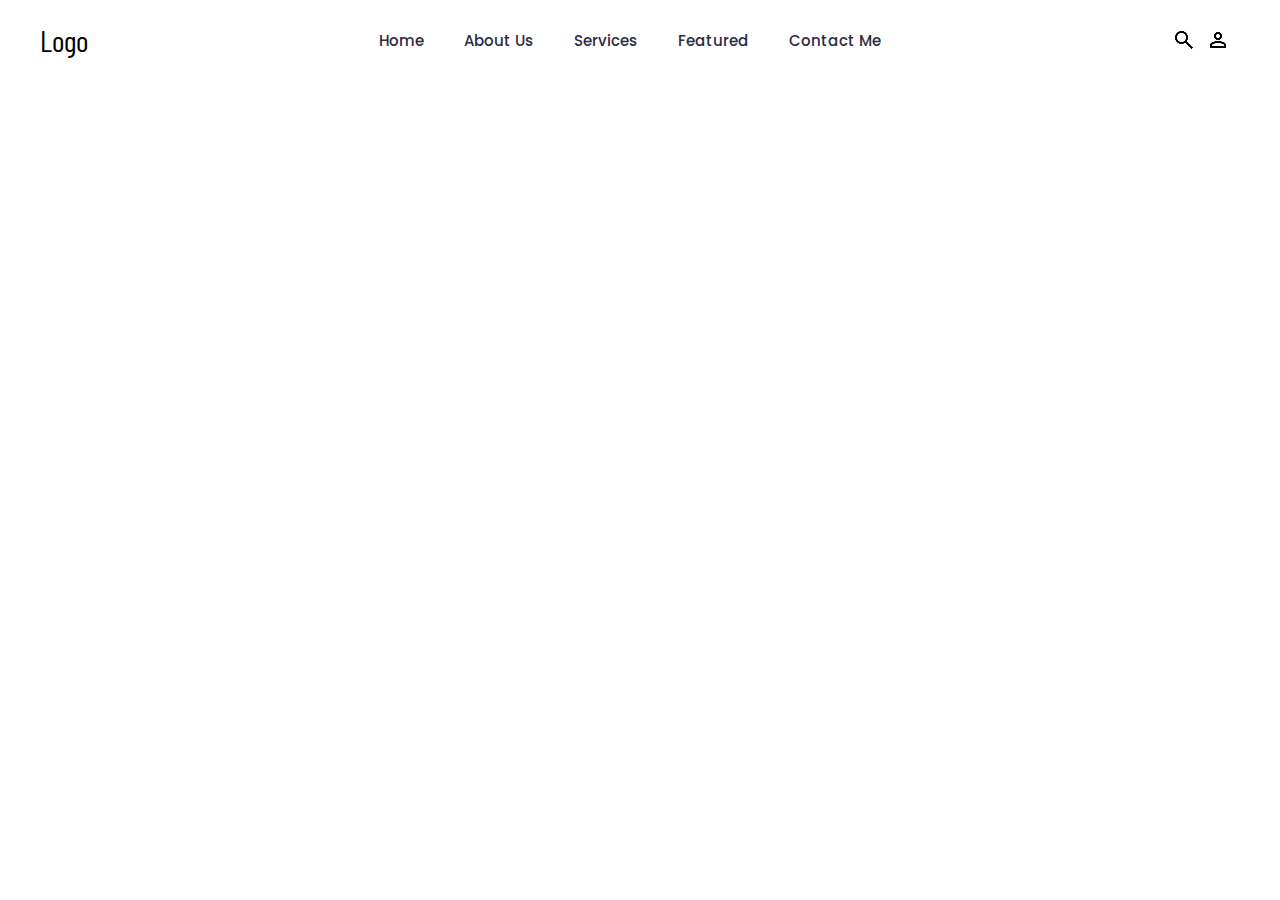
<file: index.html>
<!DOCTYPE html>
<html lang="en">
  <head>
    <meta charset="UTF-8" />
    <meta name="viewport" content="width=device-width, initial-scale=1.0" />
    <link rel="stylesheet" href="/assets/cs/index.css" />
    <title>Index</title>
  </head>
  <body>
    <nav>
      <div class="container navbar">
        <div class="header">
          <p>Logo</p>
        </div>

        <div class="navList">
          <ul class="links">
            <li><a href="#">Home</a></li>
            <li><a href="#">About Us</a></li>
            <li><a href="#">Services</a></li>
            <li><a href="#">Featured</a></li>
            <li><a href="#">Contact Me</a></li>
          </ul>
        </div>

        <div class="wrapper">
          <img src="/assets/images/search_24dp_000000_FILL0_wght400_GRAD0_opsz24.png" alt="">
          <ul>
            <li class="dropdown">
              <img
                src="/assets/images/person_24dp_000000_FILL0_wght400_GRAD0_opsz24.png"
                alt=""
              />
              <ul class="settings">
                <li><a href="/login.html">Sign in</a></li>
                <li><a href="/register.html">Sign up</a></li>
              </ul>
            </li>
          </ul>
          <ul>
             <li>
              <img src="/assets/images/menu_24dp_000000_FILL0_wght400_GRAD0_opsz24.png" alt="" class="sidebar">
             </li>
          </ul>
         
        </div>
      </div>
    </nav>
  </body>
</html>
</file>
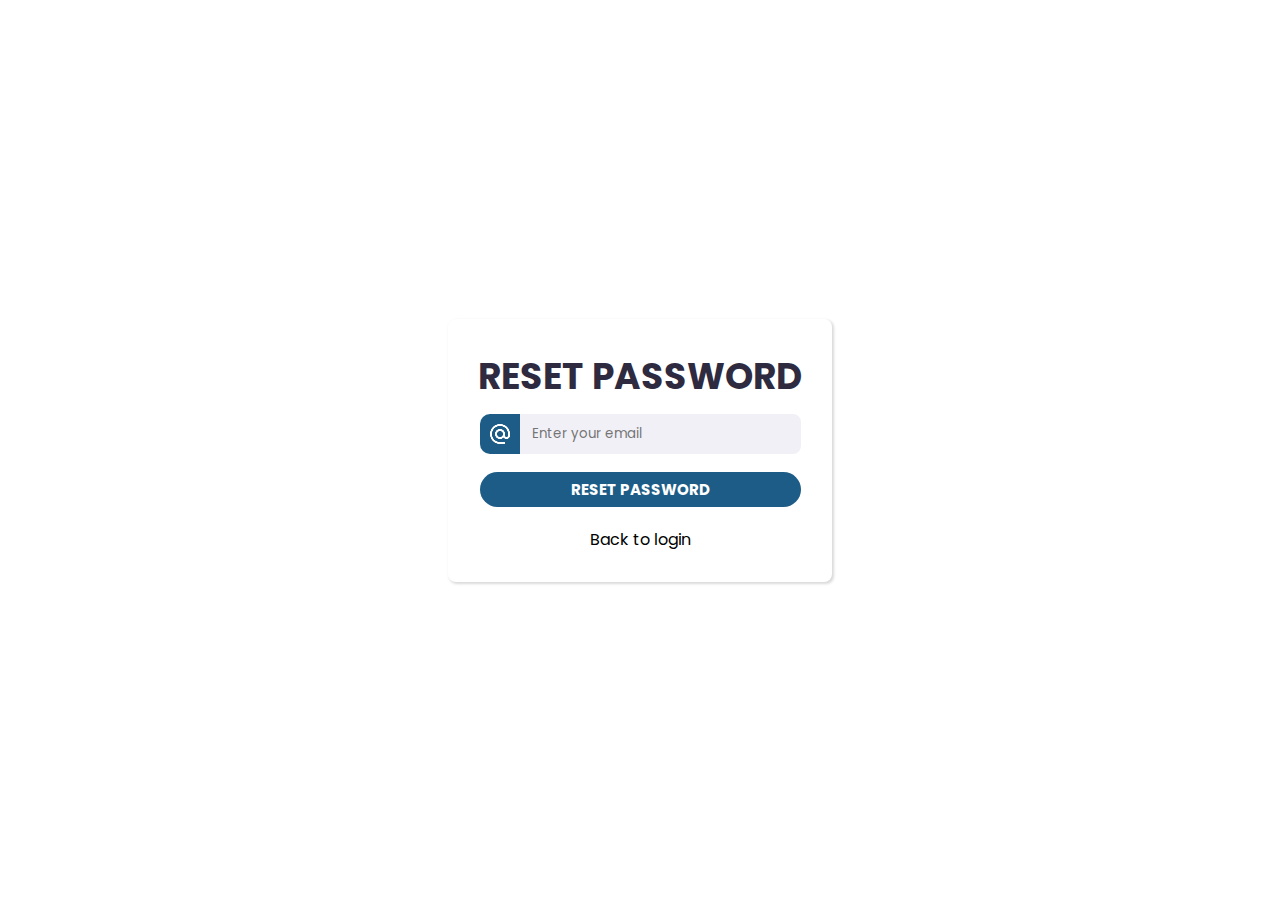
<file: forgetpassword.html>
<!DOCTYPE html>
<html lang="en">
<head>
    <meta charset="UTF-8">
    <meta name="viewport" content="width=device-width, initial-scale=1.0">
    <link rel="stylesheet" href="/assets/cs/resetPassword.css">
    <title>Reset Password</title>
</head>
<body>
    <div class="container">
        <div class="reset">
            <div class="header">
                <h1>
                    Reset Password
                </h1>
            </div>
            <form>
                <div class="input">
                    <label for="email-input"><img src="./assets/images/alternate_email_24dp_FFFFFF_FILL0_wght400_GRAD0_opsz24.png" alt=""></label>
                    <input type="email" id="email-input" placeholder="Enter your email">
                </div>
                <button type="submit">Reset Password</button>

                <p><a href="/login.html">Back to login</a></p>
            </form>
        </div>
    </div>
</body>
</html>
</file>
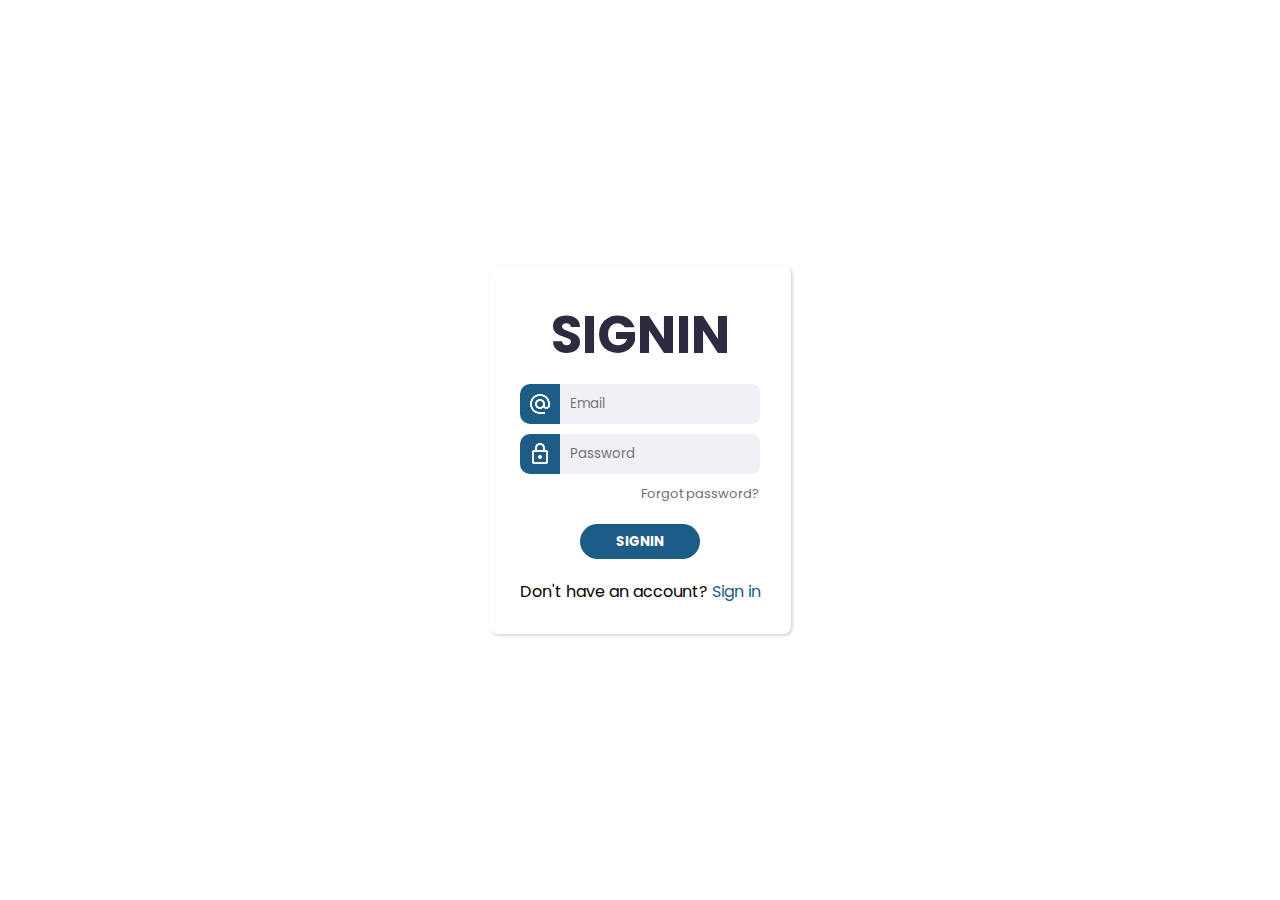
<file: login.html>
<!DOCTYPE html>
<html lang="en">
<head>
    <meta charset="UTF-8">
    <meta name="viewport" content="width=device-width, initial-scale=1.0">
    <link rel="stylesheet" href="/assets/cs/login.css">
    <title>Login</title>
</head>
<body>
    <div class="container">
        <div class="login">
            <div class="header">
                <h1>SIGNIN</h1>
            </div>
            <form>
                <div class="input">
                    <label for="email-input"><img src="./assets/images/alternate_email_24dp_FFFFFF_FILL0_wght400_GRAD0_opsz24.png" alt=""></label>
                    <input type="email" id="email-input" placeholder="Email">
                </div>
                <div class="input">
                    <label for="password-input"><img src="./assets/images/lock_24dp_FFFFFF_FILL0_wght400_GRAD0_opsz24.png" alt=""></label>
                    <input type="password" id="password-input" placeholder="Password">
                </div>
                <p class="forget"><a href="/forgetpassword.html">Forgot password?</a></p>
                

                <button type="submit">SIGNIN</button>
            </form>

            <p>Don't have an account? <a href="./register.html">Sign in</a></p>
        </div>
    </div>
</body>
</html>
</file>
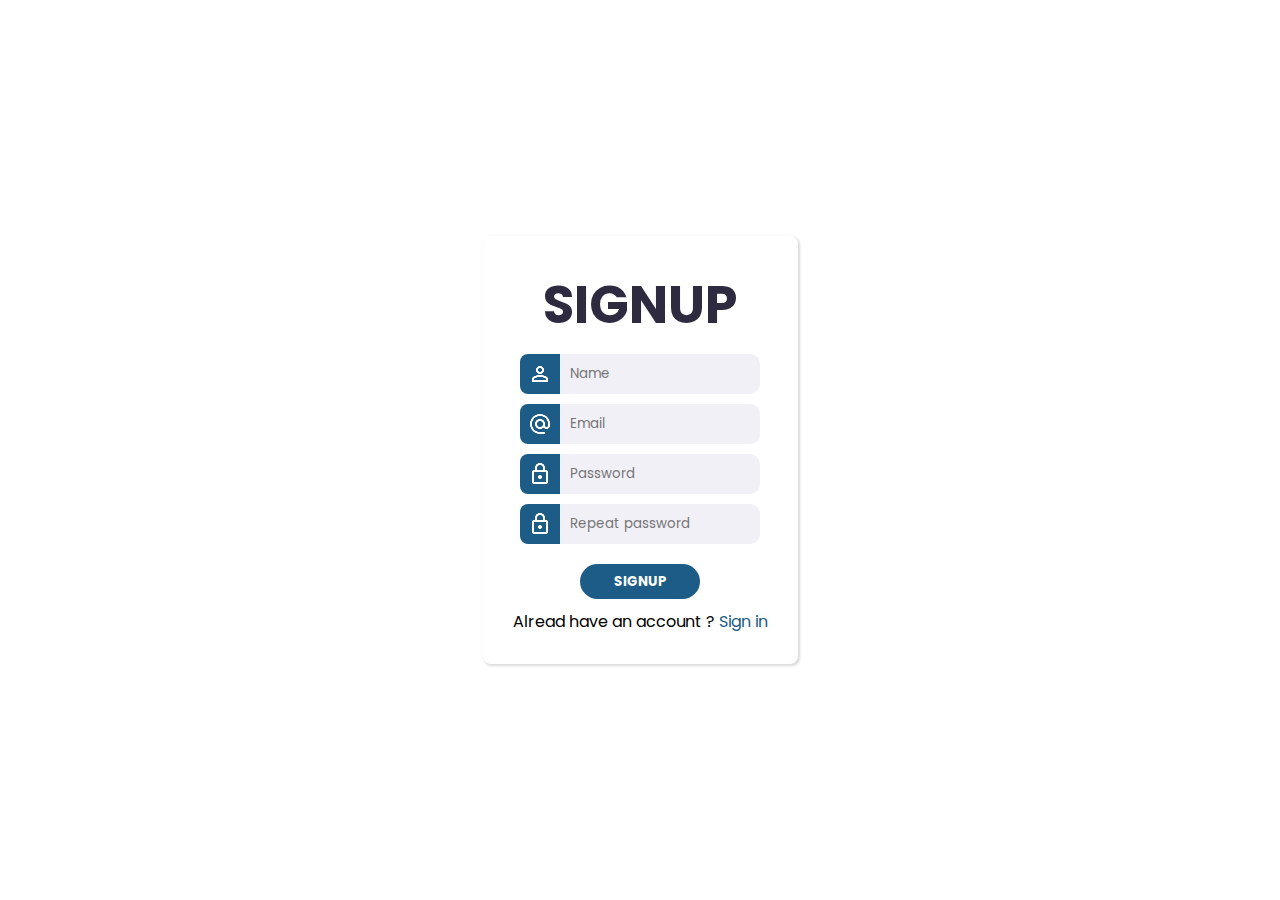
<file: register.html>
<!DOCTYPE html>
<html lang="en">
  <head>
    <meta charset="UTF-8" />
    <meta name="viewport" content="width=device-width, initial-scale=1.0" />
    <link rel="stylesheet" href="/assets/cs/register.css" />
    <title>Register</title>
  </head>
  <body>
    <div class="container">
        <div class="register_area">
        <div class="header">
          <h1>SIGNUP</h1>
        </div>
        <form>
          <div class="input">
            <label for="name-input"
              ><img
                src="./assets/images/person_24dp_FFFFFF_FILL0_wght400_GRAD0_opsz24.png"
                alt=""
            /></label>
            <input type="text" placeholder="Name" id="name-input" />
          </div>
          <div class="input">
            <label for="email-input"
              ><img
                src="./assets/images/alternate_email_24dp_FFFFFF_FILL0_wght400_GRAD0_opsz24.png"
                alt=""
            /></label>
            <input
              type="email"
              placeholder="Email"
              id="email-input"
            />
          </div>

          <div class="input">
            <label for="password-input"
              ><img
                src="./assets/images/lock_24dp_FFFFFF_FILL0_wght400_GRAD0_opsz24.png"
                alt=""
            /></label>
            <input
              type="password"
              placeholder="Password"
              id="password"
            />
          </div>

          <div class="input">
            <label for="confirmPassword-input"
              ><img
                src="./assets/images//lock_24dp_FFFFFF_FILL0_wght400_GRAD0_opsz24.png"
                alt=""
            /></label>
            <input
              type="password"
              placeholder="Repeat password"
              id="confirmPassword"
            />
          </div>

          <button class="button" type="submit">SIGNUP</button>

          <p>Alread have an account ? <a href="/login.html">Sign in</a></p>
        </form>
      </div>
    </div>
      
   
  </body>
</html>
</file>
<file: assets/cs/index.css>
@import url('https://fonts.googleapis.com/css2?family=Barlow+Condensed:ital,wght@0,100;0,200;0,300;0,400;0,500;0,600;0,700;0,800;0,900;1,100;1,200;1,300;1,400;1,500;1,600;1,700;1,800;1,900&family=Poppins:ital,wght@0,100;0,200;0,300;0,400;0,500;0,600;0,700;0,800;0,900;1,100;1,200;1,300;1,400;1,500;1,600;1,700;1,800;1,900&display=swap');

:root{
    --text-color:#2e2b41;
    --accent-color:#1c5c86;
    --base-color:white;
}
a{
    text-decoration: none;

}
*{
    margin: 0;
    padding: 0;
    box-sizing: border-box;
}
ul{
    list-style: none;
}
.container{
    max-width: 1200px;
    margin: 0 auto;
    height: 80px;
}
.navbar{
    display: flex;
    justify-content: space-between;
    align-items:center;
}
.header{
   font-family: "Barlow Condensed", sans-serif;
   font-size: 30px;
}
.links{
    gap: 40px;
    display: flex;
   
}

.links li a {
    font-size: 15px;
    color:var(--text-color);
    font-family: Poppins , sans-serif;
    transition: 150ms ease;
    font-weight: 500;
}
.links a:hover{
    color: var(--accent-color);
}

.wrapper{
    display: flex;
    gap: 10px;
}
.wrapper img{
    cursor: pointer;
}

.dropdown{
    display: flex;
    flex-direction: column;
    align-items: center;
    position: relative;
}
.settings{
    background-color:rgb(0, 0, 0);
    width: 120px;
    border-radius: 4px;
    position: absolute;
    top: 100%;
    padding:10px;
    display: flex;
    flex-direction: column;
    gap: 6px;
    opacity: 0;
    transform: translateY(-10px);
    visibility: hidden;

    transition: 
        opacity 0.5s ease,
        transform 0.5s cubic-bezier(0.22, 1, 0.36, 1);
}
.settings a{
    color: var(--base-color);
    transition: 150ms ease;
    font-family: 'Trebuchet MS', 'Lucida Sans Unicode', 'Lucida Grande', 'Lucida Sans', Arial, sans-serif;
}
.settings a:hover{
    border-bottom: 1px solid var(--base-color);
    
}
.dropdown:hover .settings{
    opacity: 1;
    transform: translateY(0);
    visibility: visible;
}
.wrapper .sidebar{
    display: none;
}

@media  screen and (max-width:768px) {
    .navbar{
        padding: 40px;
    }
    .navList{
        display: none;
    }
    .wrapper .sidebar{
        display: block;
    }
}
</file>
<file: assets/cs/login.css>
@import url('https://fonts.googleapis.com/css2?family=DM+Sans:ital,opsz,wght@0,9..40,100..1000;1,9..40,100..1000&family=Poppins:ital,wght@0,100;0,200;0,300;0,400;0,500;0,600;0,700;0,800;0,900;1,100;1,200;1,300;1,400;1,500;1,600;1,700;1,800;1,900&display=swap');


:root{
    --text-color:#2e2b41;
    --accent-color:#1c5c86;
    --base-color:white;
    --input-color:#f1f0f7;
}
*{
    margin: 0;
    padding: 0;
    box-sizing: border-box;
}
body{
    font-family: Poppins,sans-serif;
    text-align: center;
}

.container{
    height: 100vh;
    display: flex;
    justify-content: center;
    align-items: center;
}
.login{
    display: flex;
    flex-direction: column;
    justify-content: center;
    align-items: center;
    padding: 30px;
    box-shadow: rgba(0, 0, 0, 0.15) 1.95px 1.95px 2.6px;
    border-radius: 8px;
    gap: 10px;
}
.header{
    font-size: 26px;
    color: var(--text-color);
    text-transform: uppercase;
}
form{
    display: flex;
    flex-direction: column;
    align-items: center;
    justify-content: center;
    gap: 10px;
}
form > div{
    display: flex;
    align-items: center;

}
label{
    height: 40px;
    width: 40px;
    background-color: var(--accent-color);
    display: flex;
    align-items: center;
    justify-content: center;
    flex-shrink: 0;
    border-radius: 10px 0 0 10px;
}
input{
    width: 200px;
    height: 40px;
    padding: 10px;
    background-color: var(--input-color);
    border: var(--input-color);
    border-radius: 0 8px 8px 0;
    transition: 150ms ease;
    font-family: inherit;
}
input:hover{
    border: 2px solid var(--accent-color);
}
input:focus{
    outline: none;
    border-color: var(--text-color);
}
div:has(input:focus) > label{
    background-color: var(--text-color);
}
button{
    width: 120px;
    height: 35px;
    border-radius: 50px;
    border: none;
    background-color: var(--accent-color);
    color: var(--base-color);
    font-family: Poppins, sans-serif;
    font-weight: bold;
    margin-top: 10px;
    cursor: pointer;
    transition: 0.3s ease;
}
button:hover{
    background-color: var(--text-color);
}
p{
    margin-top: 10px;
}
p a{
    text-decoration: none;
    color: var(--accent-color);
}
p a:hover{
color: var(--text-color);
}
.forget{
    align-self: flex-end;
    font-size: 13px;
    opacity: 0.7;
    margin: 0;
}
.forget a{
    color: var(--text-color);
}
</file>
<file: assets/cs/register.css>
@import url('https://fonts.googleapis.com/css2?family=DM+Sans:ital,opsz,wght@0,9..40,100..1000;1,9..40,100..1000&family=Poppins:ital,wght@0,100;0,200;0,300;0,400;0,500;0,600;0,700;0,800;0,900;1,100;1,200;1,300;1,400;1,500;1,600;1,700;1,800;1,900&display=swap');


:root{
    --text-color:#2e2b41;
    --accent-color:#1c5c86;
    --base-color:white;
    --input-color:#f1f0f7;
}

*{
    margin: 0;
    padding: 0;
    box-sizing: border-box;
}

body{
font-family: Poppins,sans-serif;
text-align: center;
}

.container{
    height: 100vh;
    display: flex;
    justify-content: center;
    align-items: center;
}
.register_area{
    display: flex;
    flex-direction: column;
    justify-content: center;
    align-items: center;
    padding: 30px;
    border-radius: 8px;
    box-shadow: rgba(0, 0, 0, 0.15) 1.95px 1.95px 2.6px;
    gap: 10px;
}
.header{
    color: var(--text-color);
    text-transform: uppercase;
    font-size: 26px;
}
form{
    display: flex;
    flex-direction: column;
    gap: 10px;
    align-items: center;
    justify-content: center;
}
form > div{
    display: flex;
    justify-content: center;
}
label{
    background-color: var(--accent-color);
    width: 40px;
    height: 40px;
    display: flex;
    align-items: center;
    justify-content: center;
    color: var(--input-color);
    border-radius:8px 0 0 8px;
    flex-shrink: 0;
}
form input{
    width: 200px;
    height: 40px;
    border: var(--input-color);
    background-color: var(--input-color);
    padding: 10px;
    font-family: inherit;
    border-radius: 0 10px 10px 0;
    transition: 150ms ease;
}
form input:hover{
    border: 2px solid var(--accent-color);
}
form input:focus{
    outline: none;
    border-color: var(--text-color);
}
div:has(input:focus) > label{
    background-color: var(--text-color);  
}

.button{
    margin-top: 10px;
    width: 120px;
    height: 35px;
    font-family:inherit;
    font-weight: bold;
    border: none;
    background-color: var(--accent-color);
    color: var(--base-color);
    border-radius:50px;
    cursor: pointer;
    transition: 0.3s ease;
}
.button:hover{
background-color: var(--text-color);
}
p a{
    text-decoration: none;
    color: var(--accent-color);
    font-family: Poppins, sans-serif;
    transition: 0.3 ease;
}
p a:hover{
color: var(--text-color);
}
</file>
<file: assets/cs/resetPassword.css>
@import url('https://fonts.googleapis.com/css2?family=DM+Sans:ital,opsz,wght@0,9..40,100..1000;1,9..40,100..1000&family=Poppins:ital,wght@0,100;0,200;0,300;0,400;0,500;0,600;0,700;0,800;0,900;1,100;1,200;1,300;1,400;1,500;1,600;1,700;1,800;1,900&display=swap');

:root{
    --text-color:#2e2b41;
    --accent-color:#1c5c86;
    --base-color:white;
    --input-color:#f1f0f7;
}

*{
    margin: 0;
    padding: 0;
    box-sizing: border-box;
}
body{
    text-align: center;
    font-family: Poppins , sans-serif;
}

.container{
    height: 100vh;
    display: flex;
    justify-content: center;
    align-items: center;
}
.reset{
    display: flex;
    justify-content: center;
    align-items: center;
    flex-direction: column;
    box-shadow: rgba(0, 0, 0, 0.15) 1.95px 1.95px 2.6px;
    padding: 30px;
    border-radius: 8px;
    gap: 10px;
}
.header{
    font-size: 18px;
    text-transform: uppercase;
    color: var(--text-color);
}
form{
    display: flex;
    flex-direction: column;
    align-items: center;
    justify-content: center;
    gap: 10px;
}
form > div{
    display: flex;
    align-items: center;
    justify-content: center;
}
label{
    display: flex;
    align-items: center;
    justify-content: center;
    flex-shrink: 0;
    height: 40px;
    width: 40px;
    background-color: var(--accent-color);
    border-radius: 10px 0 0 10px;
}
input{
    height: 40px;
    width: 100%;
    font-family: inherit;
    background-color: var(--input-color);
    border: 2px solid var(--input-color);
    padding: 10px;
    border-radius: 0 8px 8px 0;
    transition: 150ms ease;
}
input:hover{
    border: 2px solid var(--accent-color);
}
input:focus{
    outline: none;
    border-color: var(--text-color);
}
div:has(input:focus) > label{
    background-color: var(--text-color);
}

button{
    width: 100%;
    height: 35px;
    border-radius: 50px;
    border: none;
    background-color: var(--accent-color);
    color: var(--base-color);
    cursor: pointer;
    transition: 0.3ms ease;
    margin-top: 8px;
    font-size: 15px;
    text-transform: uppercase;
    font-family: Poppins , sans-serif ;
    font-weight: bold;
}

button:hover{
    background-color: var(--text-color);
}
p{
    margin-top: 10px;
}
a{
    text-decoration: none;
    color: black;
}
a:hover{
    color: var(--text-color);
}
</file>
